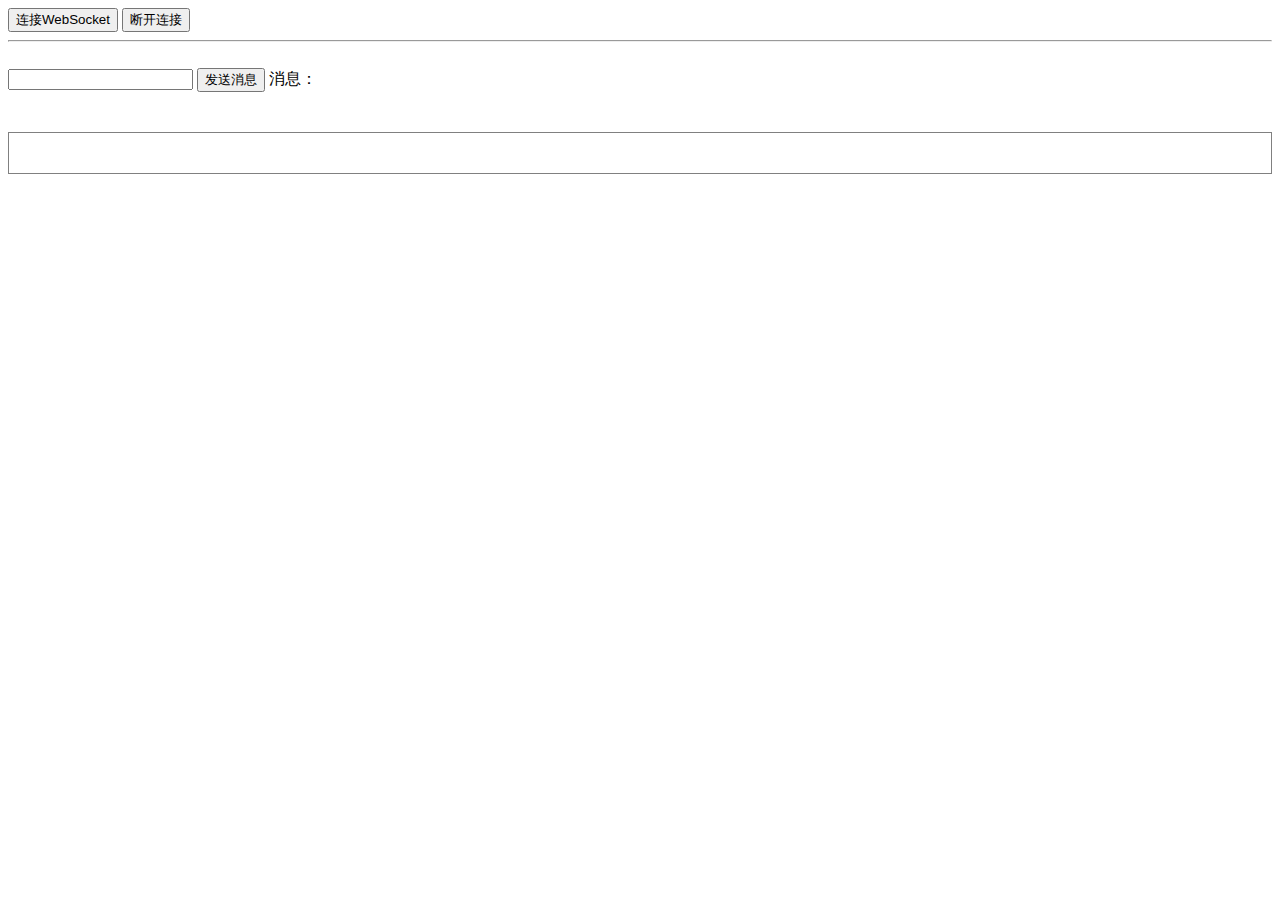
<file: ibeacon/src/main/resources/templates/index.html>
<!DOCTYPE HTML>
<html>
<head>
    <title>My WebSocket</title>

    <style>
        #message {
            margin-top: 40px;
            border: 1px solid gray;
            padding: 20px;
        }
    </style>

</head>

<body>


<button onclick="conectWebSocket()">连接WebSocket</button>
<button onclick="closeWebSocket()">断开连接</button>
<hr/>


<br/>
<input id="text" type="text"/>
<button onclick="send()">发送消息</button>
消息：<br>
<div id="message"></div>
</body>

<script type="text/javascript">
    var websocket = null;

    function conectWebSocket() {

        //判断当前浏览器是否支持WebSocket
        if ('WebSocket' in window) {
            websocket = new WebSocket("ws://localhost:8080/ibeacon/webSocket");
        } else {
            alert('Not support websocket')
        }


        //连接发生错误的回调方法
        websocket.onerror = function () {
            setMessageInnerHTML("error");
        };

        //连接成功建立的回调方法
        websocket.onopen = function (event) {
            setMessageInnerHTML("Loc MSG: 成功建立连接");
        }

        //接收到消息的回调方法
        websocket.onmessage = function (event) {
            setMessageInnerHTML(event.data);
        }

        //连接关闭的回调方法
        websocket.onclose = function () {
            setMessageInnerHTML("Loc MSG:关闭连接");
        }

        //监听窗口关闭事件，当窗口关闭时，主动去关闭websocket连接，防止连接还没断开就关闭窗口，server端会抛异常。
        window.onbeforeunload = function () {
            websocket.close();
        }
    }


    //将消息显示在网页上
    function setMessageInnerHTML(innerHTML) {
        document.getElementById('message').innerHTML += innerHTML + '<br/>';
    }

    //关闭连接
    function closeWebSocket() {
        websocket.close();
    }

    //发送消息
    function send() {
        var message = document.getElementById('text').value;
        websocket.send(message);
    }
</script>
</html>
</file>
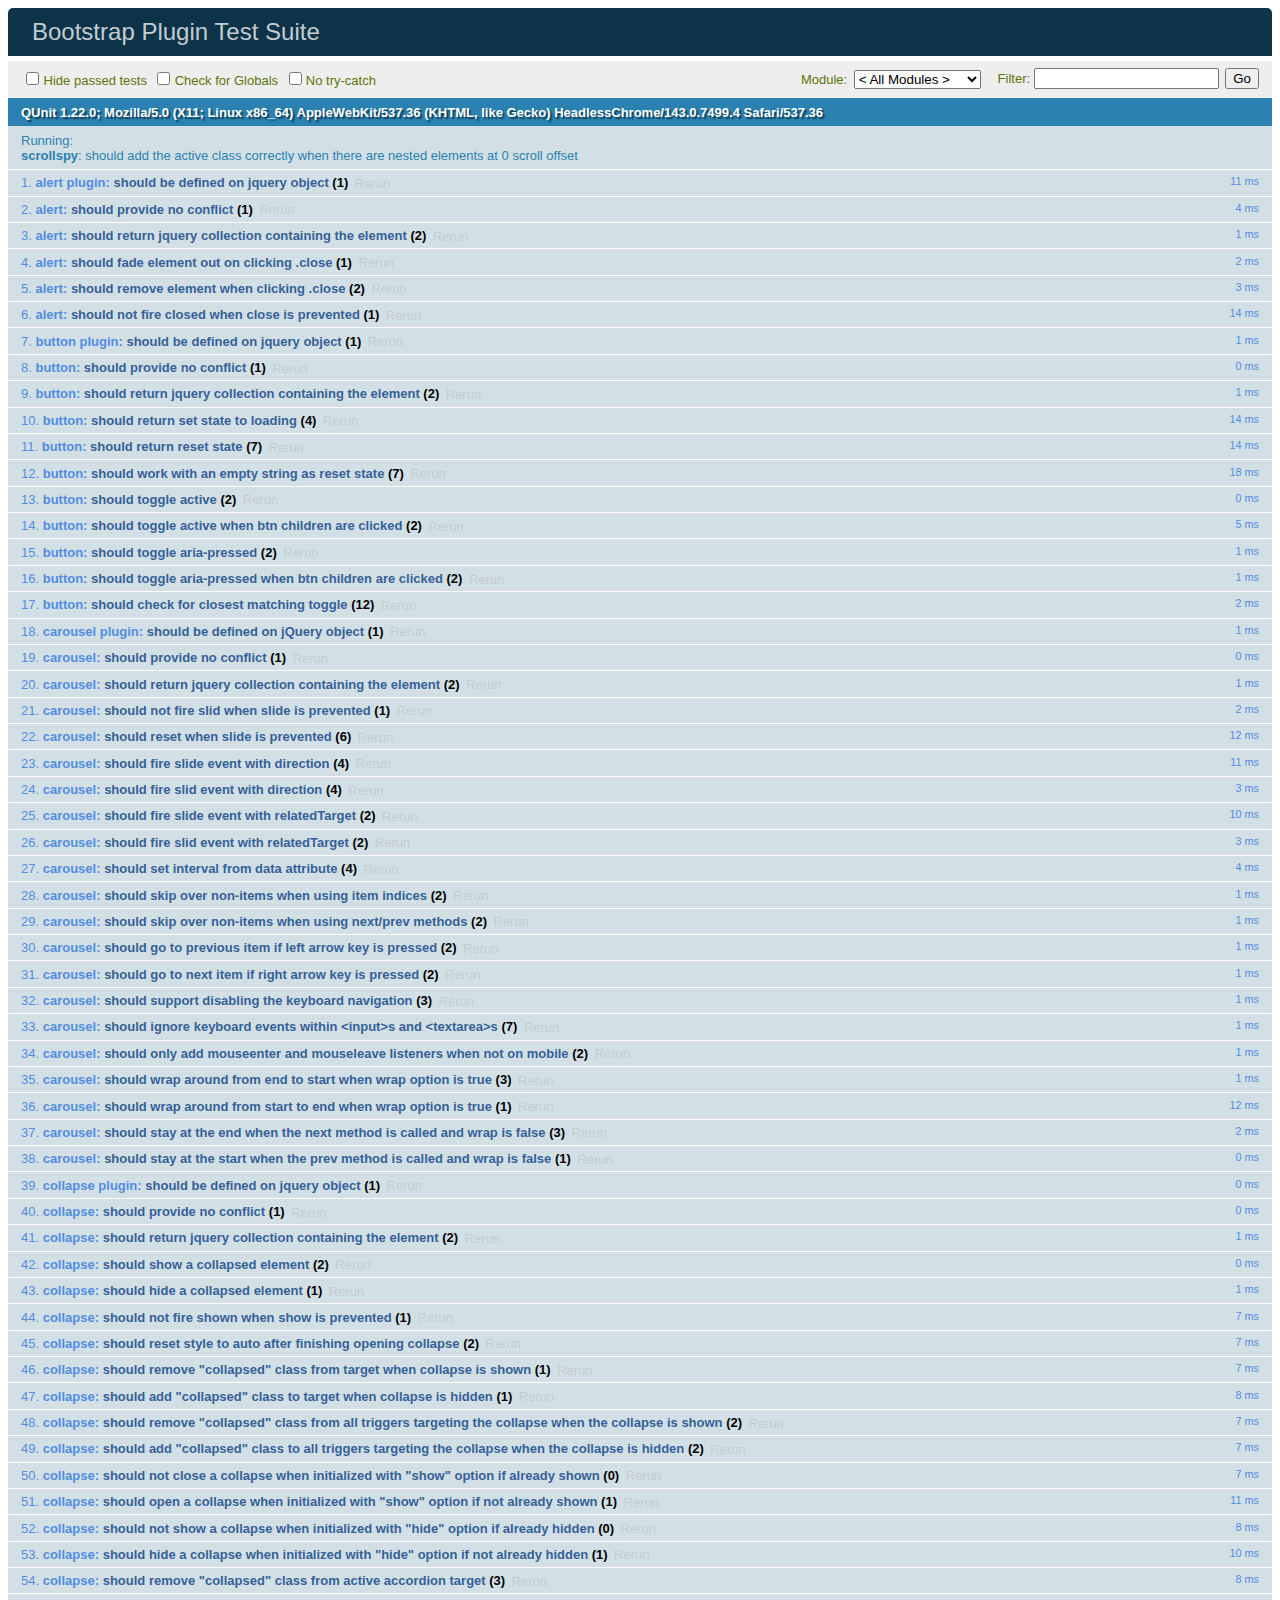
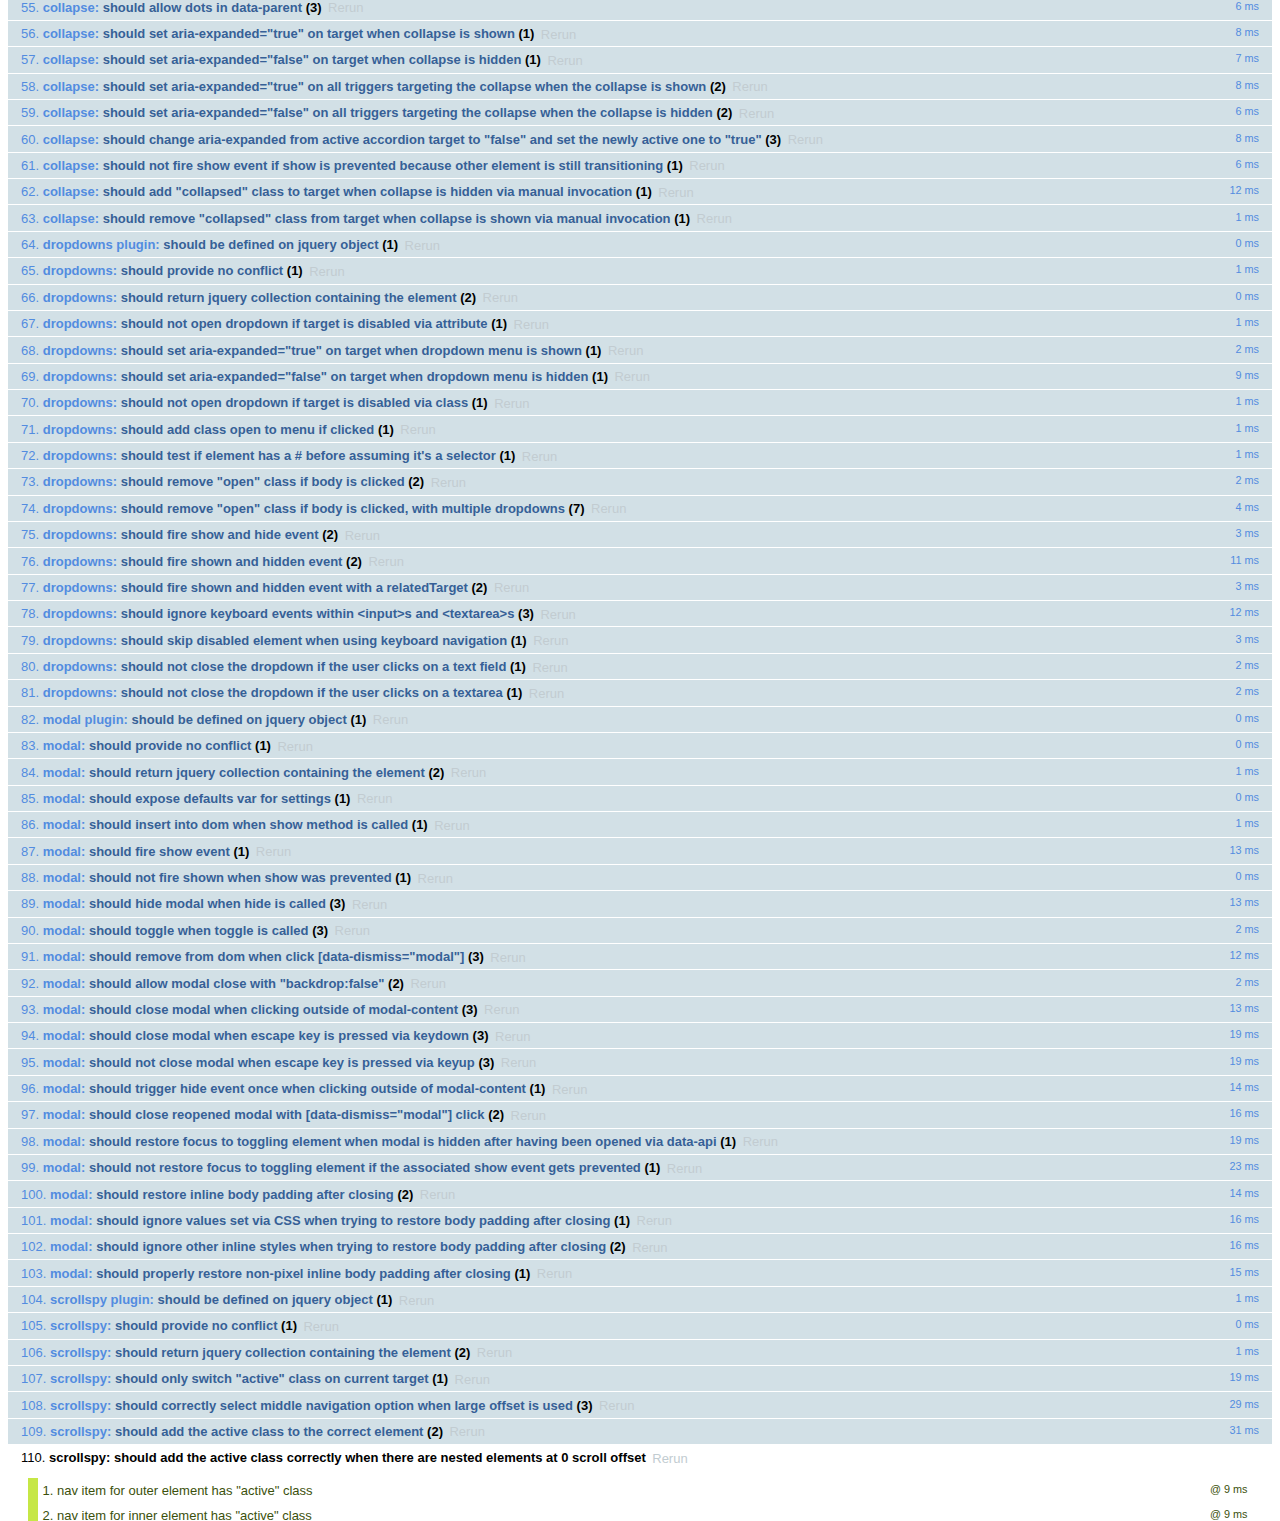
<file: ibeacon/src/main/resources/public/bootstrap-3.3.7/js/tests/index.html>
<!DOCTYPE html>
<html>
  <head>
    <meta charset="utf-8">
    <title>Bootstrap Plugin Test Suite</title>
    <meta name="viewport" content="width=device-width, initial-scale=1">

    <!-- jQuery -->
    <script src="vendor/jquery.min.js"></script>
    <script>
      // Disable jQuery event aliases to ensure we don't accidentally use any of them
      (function () {
        var eventAliases = [
          'blur',
          'focus',
          'focusin',
          'focusout',
          'load',
          'resize',
          'scroll',
          'unload',
          'click',
          'dblclick',
          'mousedown',
          'mouseup',
          'mousemove',
          'mouseover',
          'mouseout',
          'mouseenter',
          'mouseleave',
          'change',
          'select',
          'submit',
          'keydown',
          'keypress',
          'keyup',
          'error',
          'contextmenu',
          'hover',
          'bind',
          'unbind',
          'delegate',
          'undelegate'
        ]
        for (var i = 0; i < eventAliases.length; i++) {
          var eventAlias = eventAliases[i]
          $.fn[eventAlias] = function () {
            throw new Error('Using the ".' + eventAlias + '()" method is not allowed, so that Bootstrap can be compatible with custom jQuery builds which exclude the "event aliases" module that defines said method. See https://github.com/twbs/bootstrap/blob/master/CONTRIBUTING.md#js')
          }
        }
      })()
    </script>

    <!-- QUnit -->
    <link rel="stylesheet" href="vendor/qunit.css" media="screen">
    <script src="vendor/qunit.js"></script>
    <script>
      // See https://github.com/axemclion/grunt-saucelabs#test-result-details-with-qunit
      var log = []
      // Require assert.expect in each test
      QUnit.config.requireExpects = true
      QUnit.done(function (testResults) {
        var tests = []
        for (var i = 0, len = log.length; i < len; i++) {
          var details = log[i]
          tests.push({
            name: details.name,
            result: details.result,
            expected: details.expected,
            actual: details.actual,
            source: details.source
          })
        }
        testResults.tests = tests

        window.global_test_results = testResults
      })

      QUnit.testStart(function (testDetails) {
        $(window).scrollTop(0)
        QUnit.log(function (details) {
          if (!details.result) {
            details.name = testDetails.name
            log.push(details)
          }
        })
      })

      // Cleanup
      QUnit.testDone(function () {
        $('#qunit-fixture').empty()
        $('#modal-test, .modal-backdrop').remove()
      })

      // Display fixture on-screen on iOS to avoid false positives
      if (/iPhone|iPad|iPod/.test(navigator.userAgent)) {
        QUnit.begin(function() {
          $('#qunit-fixture').css({ top: 0, left: 0 })
        })

        QUnit.done(function () {
          $('#qunit-fixture').css({ top: '', left: '' })
        })
      }

      // Disable deprecated global QUnit method aliases in preparation for QUnit v2
      (function () {
        var methodNames = [
          'async',
          'asyncTest',
          'deepEqual',
          'equal',
          'expect',
          'module',
          'notDeepEqual',
          'notEqual',
          'notPropEqual',
          'notStrictEqual',
          'ok',
          'propEqual',
          'push',
          'start',
          'stop',
          'strictEqual',
          'test',
          'throws'
        ];
        for (var i = 0; i < methodNames.length; i++) {
          var methodName = methodNames[i];
          window[methodName] = undefined;
        }
      })();
    </script>

    <!-- Plugin sources -->
    <script>$.support.transition = false</script>
    <script src="../../js/alert.js"></script>
    <script src="../../js/button.js"></script>
    <script src="../../js/carousel.js"></script>
    <script src="../../js/collapse.js"></script>
    <script src="../../js/dropdown.js"></script>
    <script src="../../js/modal.js"></script>
    <script src="../../js/scrollspy.js"></script>
    <script src="../../js/tab.js"></script>
    <script src="../../js/tooltip.js"></script>
    <script src="../../js/popover.js"></script>
    <script src="../../js/affix.js"></script>

    <!-- Unit tests -->
    <script src="unit/alert.js"></script>
    <script src="unit/button.js"></script>
    <script src="unit/carousel.js"></script>
    <script src="unit/collapse.js"></script>
    <script src="unit/dropdown.js"></script>
    <script src="unit/modal.js"></script>
    <script src="unit/scrollspy.js"></script>
    <script src="unit/tab.js"></script>
    <script src="unit/tooltip.js"></script>
    <script src="unit/popover.js"></script>
    <script src="unit/affix.js"></script>

  </head>
  <body>
    <div id="qunit-container">
      <div id="qunit"></div>
      <div id="qunit-fixture"></div>
    </div>
  </body>
</html>
</file>
<file: ibeacon/src/main/resources/public/bootstrap-3.3.7/js/tests/vendor/qunit.css>
/*!
 * QUnit 1.22.0
 * https://qunitjs.com/
 *
 * Copyright jQuery Foundation and other contributors
 * Released under the MIT license
 * https://jquery.org/license
 *
 * Date: 2016-02-23T15:57Z
 */

/** Font Family and Sizes */

#qunit-tests, #qunit-header, #qunit-banner, #qunit-testrunner-toolbar, #qunit-filteredTest, #qunit-userAgent, #qunit-testresult {
	font-family: "Helvetica Neue Light", "HelveticaNeue-Light", "Helvetica Neue", Calibri, Helvetica, Arial, sans-serif;
}

#qunit-testrunner-toolbar, #qunit-filteredTest, #qunit-userAgent, #qunit-testresult, #qunit-tests li { font-size: small; }
#qunit-tests { font-size: smaller; }


/** Resets */

#qunit-tests, #qunit-header, #qunit-banner, #qunit-filteredTest, #qunit-userAgent, #qunit-testresult, #qunit-modulefilter {
	margin: 0;
	padding: 0;
}


/** Header */

#qunit-header {
	padding: 0.5em 0 0.5em 1em;

	color: #8699A4;
	background-color: #0D3349;

	font-size: 1.5em;
	line-height: 1em;
	font-weight: 400;

	border-radius: 5px 5px 0 0;
}

#qunit-header a {
	text-decoration: none;
	color: #C2CCD1;
}

#qunit-header a:hover,
#qunit-header a:focus {
	color: #FFF;
}

#qunit-testrunner-toolbar label {
	display: inline-block;
	padding: 0 0.5em 0 0.1em;
}

#qunit-banner {
	height: 5px;
}

#qunit-testrunner-toolbar {
	padding: 0.5em 1em 0.5em 1em;
	color: #5E740B;
	background-color: #EEE;
	overflow: hidden;
}

#qunit-filteredTest {
	padding: 0.5em 1em 0.5em 1em;
	background-color: #F4FF77;
	color: #366097;
}

#qunit-userAgent {
	padding: 0.5em 1em 0.5em 1em;
	background-color: #2B81AF;
	color: #FFF;
	text-shadow: rgba(0, 0, 0, 0.5) 2px 2px 1px;
}

#qunit-modulefilter-container {
	float: right;
	padding: 0.2em;
}

.qunit-url-config {
	display: inline-block;
	padding: 0.1em;
}

.qunit-filter {
	display: block;
	float: right;
	margin-left: 1em;
}

/** Tests: Pass/Fail */

#qunit-tests {
	list-style-position: inside;
}

#qunit-tests li {
	padding: 0.4em 1em 0.4em 1em;
	border-bottom: 1px solid #FFF;
	list-style-position: inside;
}

#qunit-tests > li {
	display: none;
}

#qunit-tests li.running,
#qunit-tests li.pass,
#qunit-tests li.fail,
#qunit-tests li.skipped {
	display: list-item;
}

#qunit-tests.hidepass {
	position: relative;
}

#qunit-tests.hidepass li.running,
#qunit-tests.hidepass li.pass {
	visibility: hidden;
	position: absolute;
	width:   0;
	height:  0;
	padding: 0;
	border:  0;
	margin:  0;
}

#qunit-tests li strong {
	cursor: pointer;
}

#qunit-tests li.skipped strong {
	cursor: default;
}

#qunit-tests li a {
	padding: 0.5em;
	color: #C2CCD1;
	text-decoration: none;
}

#qunit-tests li p a {
	padding: 0.25em;
	color: #6B6464;
}
#qunit-tests li a:hover,
#qunit-tests li a:focus {
	color: #000;
}

#qunit-tests li .runtime {
	float: right;
	font-size: smaller;
}

.qunit-assert-list {
	margin-top: 0.5em;
	padding: 0.5em;

	background-color: #FFF;

	border-radius: 5px;
}

.qunit-source {
	margin: 0.6em 0 0.3em;
}

.qunit-collapsed {
	display: none;
}

#qunit-tests table {
	border-collapse: collapse;
	margin-top: 0.2em;
}

#qunit-tests th {
	text-align: right;
	vertical-align: top;
	padding: 0 0.5em 0 0;
}

#qunit-tests td {
	vertical-align: top;
}

#qunit-tests pre {
	margin: 0;
	white-space: pre-wrap;
	word-wrap: break-word;
}

#qunit-tests del {
	background-color: #E0F2BE;
	color: #374E0C;
	text-decoration: none;
}

#qunit-tests ins {
	background-color: #FFCACA;
	color: #500;
	text-decoration: none;
}

/*** Test Counts */

#qunit-tests b.counts                       { color: #000; }
#qunit-tests b.passed                       { color: #5E740B; }
#qunit-tests b.failed                       { color: #710909; }

#qunit-tests li li {
	padding: 5px;
	background-color: #FFF;
	border-bottom: none;
	list-style-position: inside;
}

/*** Passing Styles */

#qunit-tests li li.pass {
	color: #3C510C;
	background-color: #FFF;
	border-left: 10px solid #C6E746;
}

#qunit-tests .pass                          { color: #528CE0; background-color: #D2E0E6; }
#qunit-tests .pass .test-name               { color: #366097; }

#qunit-tests .pass .test-actual,
#qunit-tests .pass .test-expected           { color: #999; }

#qunit-banner.qunit-pass                    { background-color: #C6E746; }

/*** Failing Styles */

#qunit-tests li li.fail {
	color: #710909;
	background-color: #FFF;
	border-left: 10px solid #EE5757;
	white-space: pre;
}

#qunit-tests > li:last-child {
	border-radius: 0 0 5px 5px;
}

#qunit-tests .fail                          { color: #000; background-color: #EE5757; }
#qunit-tests .fail .test-name,
#qunit-tests .fail .module-name             { color: #000; }

#qunit-tests .fail .test-actual             { color: #EE5757; }
#qunit-tests .fail .test-expected           { color: #008000; }

#qunit-banner.qunit-fail                    { background-color: #EE5757; }

/*** Skipped tests */

#qunit-tests .skipped {
	background-color: #EBECE9;
}

#qunit-tests .qunit-skipped-label {
	background-color: #F4FF77;
	display: inline-block;
	font-style: normal;
	color: #366097;
	line-height: 1.8em;
	padding: 0 0.5em;
	margin: -0.4em 0.4em -0.4em 0;
}

/** Result */

#qunit-testresult {
	padding: 0.5em 1em 0.5em 1em;

	color: #2B81AF;
	background-color: #D2E0E6;

	border-bottom: 1px solid #FFF;
}
#qunit-testresult .module-name {
	font-weight: 700;
}

/** Fixture */

#qunit-fixture {
	position: absolute;
	top: -10000px;
	left: -10000px;
	width: 1000px;
	height: 1000px;
}
</file>
